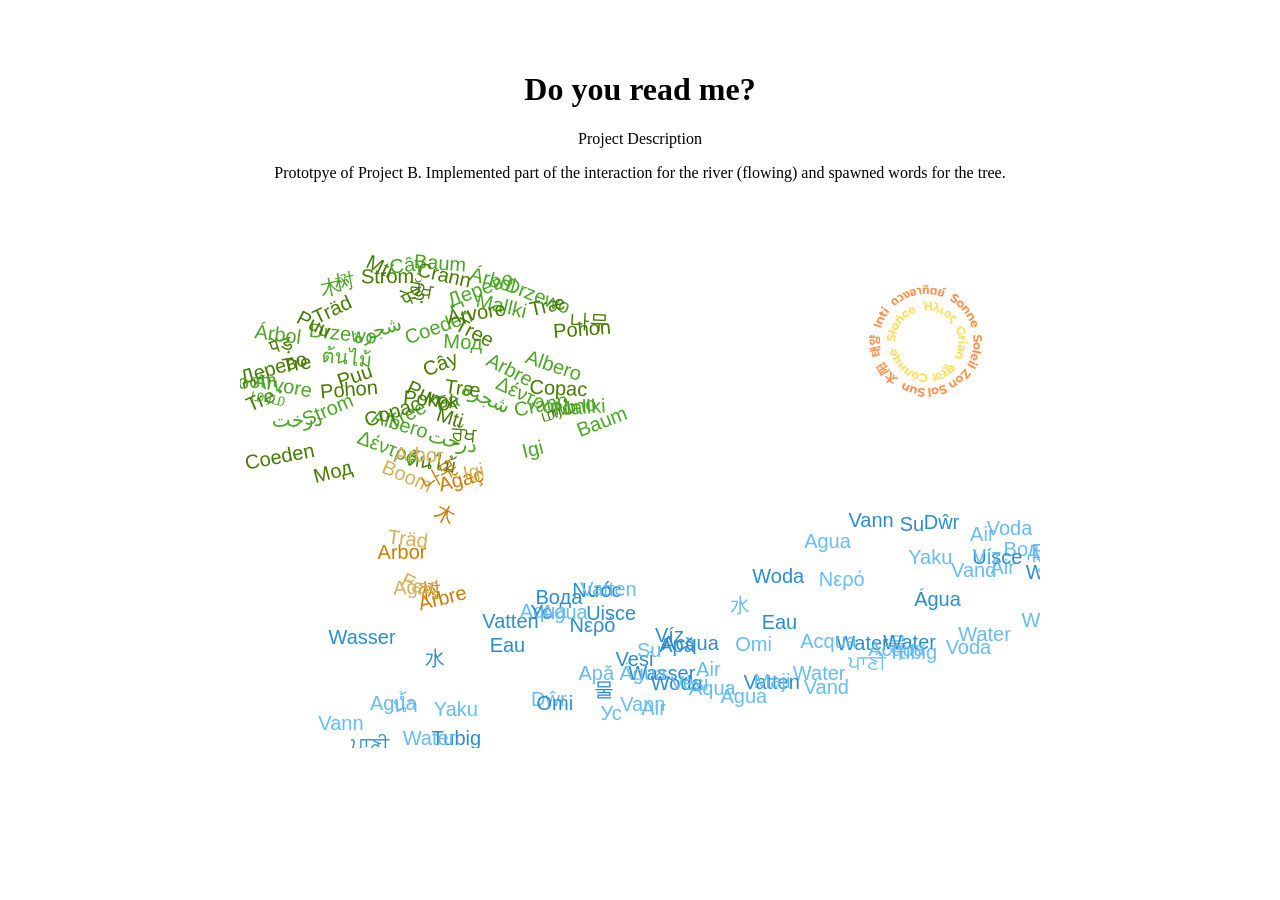
<file: project-b-prototype/index.html>
<!DOCTYPE html>
<html lang="en">

<head>
  <meta charset="utf-8" />
  <meta name="viewport" content="width=device-width, initial-scale=1.0">

  <title>CCLab Project</title>

  <link rel="stylesheet" type="text/css" href="style.css">

  <script src="lib/p5.js"></script>
  <script src="lib/p5.sound.js"></script>

  <!-- Alternatively, you can import the library via CDN (Content Delivery Network). -->
  <!-- <script src="https://cdnjs.cloudflare.com/ajax/libs/p5.js/1.11.3/p5.js"></script> -->
  <!-- <script src="https://cdnjs.cloudflare.com/ajax/libs/p5.js/1.11.3/addons/p5.sound.js"></script> -->
</head>

<body>

  <div class="main-wrapper">
    <h1>Do you read me?</h1>

    <!-- the following div will contain the p5 canvas. -->
    <div id="p5-canvas-container">
      <!-- p5 canvas will be appended here. -->
    </div>

    <p>Project Description</p>
    <p>Prototpye of Project B. Implemented part of the interaction for the river (flowing) and spawned words for the
      tree.</p>
  </div>

  <!-- the script tag below should always be at the bottom, right before the closing body tag -->
  <script src="sketch.js"></script>
</body>

</html>
</file>
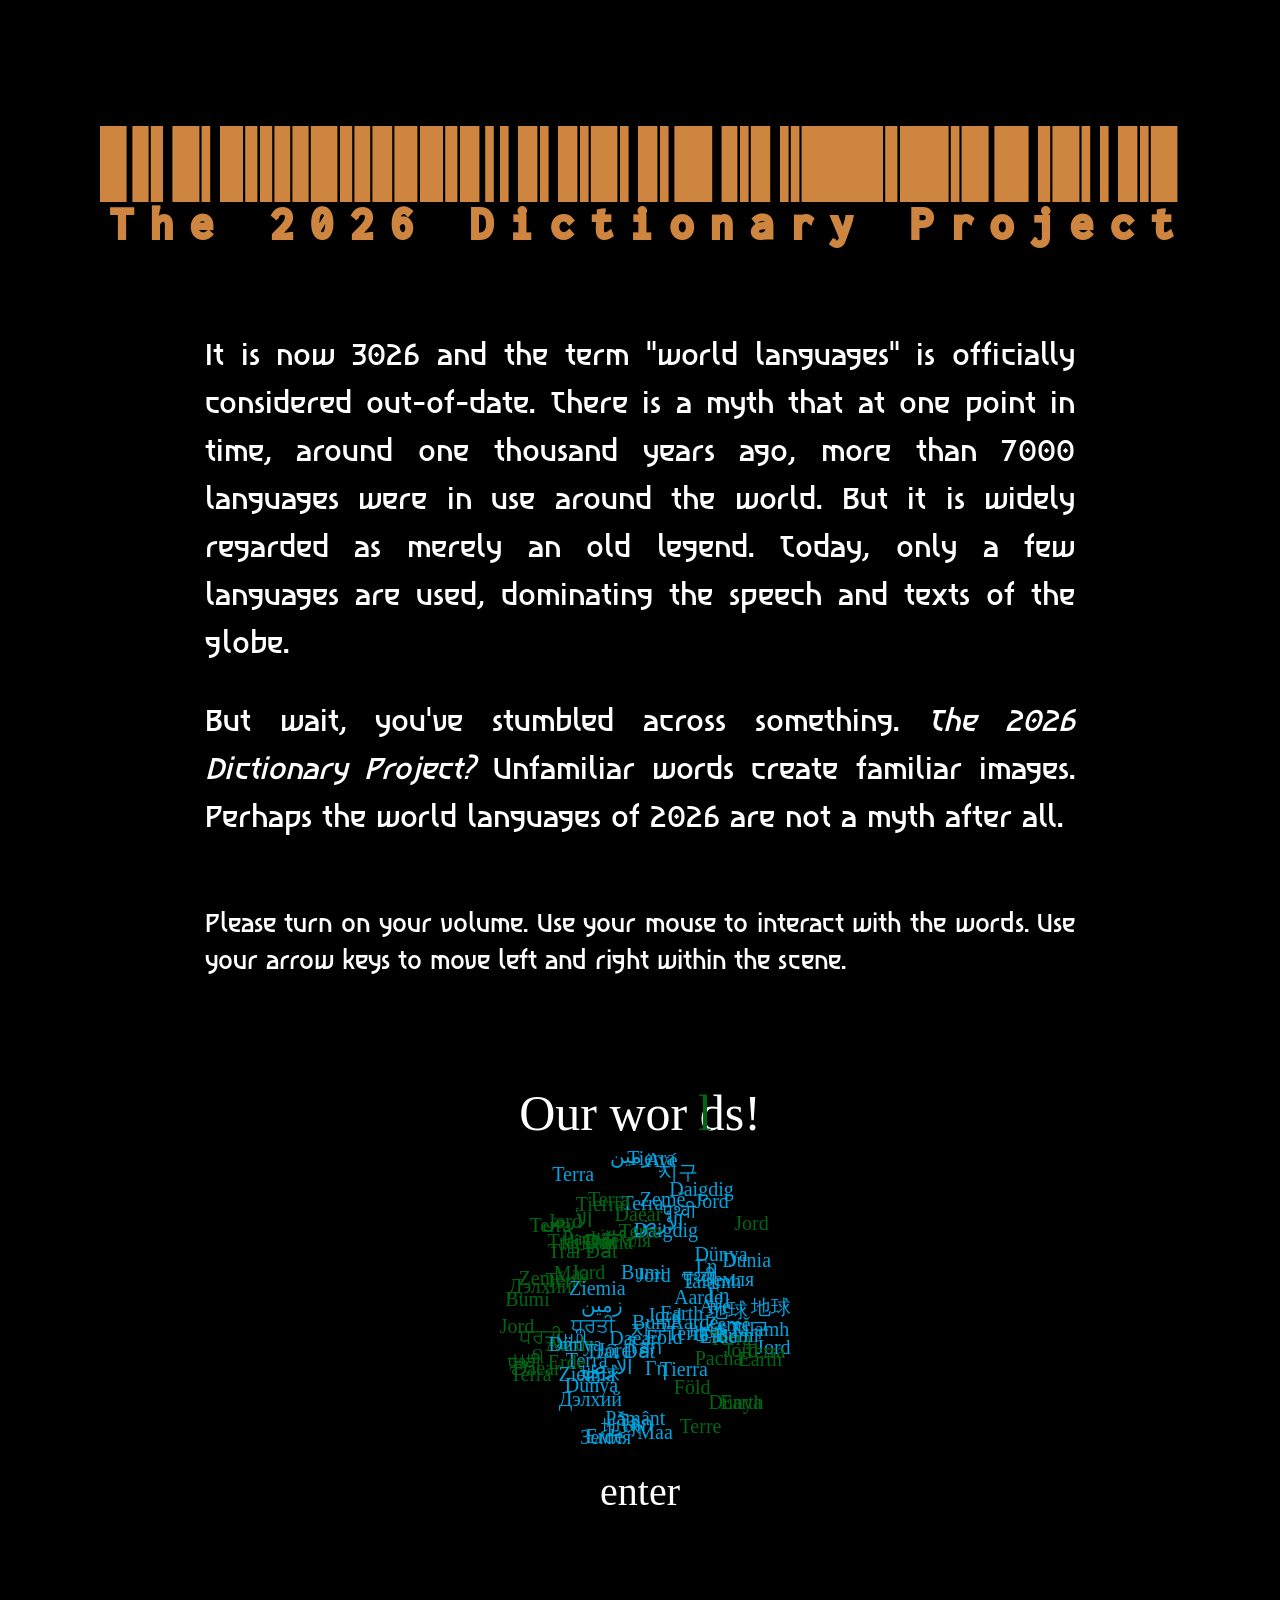
<file: project-b/index.html>
<!DOCTYPE html>
<html lang="en">

<head>
  <meta charset="utf-8" />
  <meta name="viewport" content="width=device-width, initial-scale=1.0">

  <title>The 2026 Dictionary Project</title>

  <link rel="stylesheet" type="text/css" href="style.css">

  <script src="lib/p5.js"></script>
  <script src="lib/p5.sound.js"></script>
  <link
    href="https://fonts.googleapis.com/css2?family=Noto+Sans&family=Noto+Sans+JP&family=Noto+Sans+KR&family=Noto+Sans+SC&display=swap"
    rel="stylesheet">
  <!-- Alternatively, you can import the library via CDN (Content Delivery Network). -->
  <!-- <script src="https://cdnjs.cloudflare.com/ajax/libs/p5.js/1.11.3/p5.js"></script> -->
  <!-- <script src="https://cdnjs.cloudflare.com/ajax/libs/p5.js/1.11.3/addons/p5.sound.js"></script> -->

  <link rel="preconnect" href="https://fonts.googleapis.com">
  <link rel="preconnect" href="https://fonts.gstatic.com" crossorigin>
  <link href="https://fonts.googleapis.com/css2?family=Asimovian&display=swap" rel="stylesheet">

  <link rel="preconnect" href="https://fonts.googleapis.com">
  <link rel="preconnect" href="https://fonts.gstatic.com" crossorigin>
  <link href="https://fonts.googleapis.com/css2?family=Asimovian&family=Libre+Barcode+128+Text&display=swap"
    rel="stylesheet">
</head>

<body>

  <div class="main-wrapper">
    <h1>The 2026 Dictionary Project</h1>

    <!-- the following div will contain the p5 canvas. -->
    <div id="p5-canvas-container">
      <!-- p5 canvas will be appended here. -->
    </div>

    <div id="description">
      <p>It is now 3026 and the term "world languages" is officially considered out-of-date. There is a myth that at
        one
        point in time, around one thousand years ago, more than 7000 languages were in use around the world. But it is
        widely regarded as
        merely
        an
        old legend. Today, only a few languages are used, dominating the speech and texts of the globe.</p>

      <p>But wait, you've stumbled across something. <i>The 2026 Dictionary Project?</i> Unfamiliar words create
        familiar
        images.
        Perhaps the world languages of 2026 are not a myth after all.
      </p>
    </div>

    <div id="instructions">
      <p>Please turn on your volume. Use your mouse to interact with the words. Use your arrow keys to move left and
        right within the scene.</p>
    </div>
  </div>

  <!-- the script tag below should always be at the bottom, right before the closing body tag -->
  <script src="sketch.js"></script>
</body>

</html>
</file>
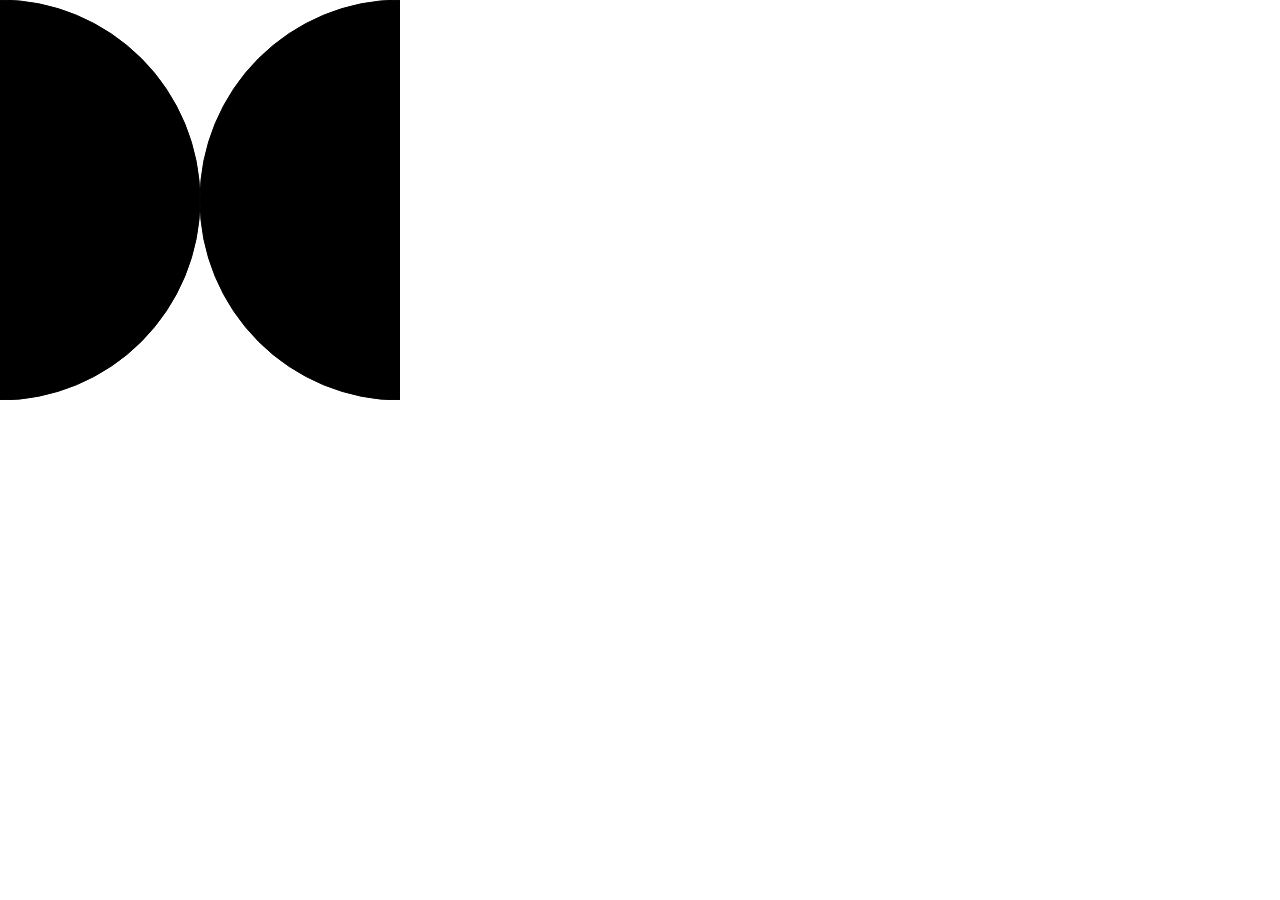
<file: test2/index.html>
<!DOCTYPE html>
<html lang="en">
  <head>
    <meta charset="utf-8" />
    <meta name="viewport" content="width=device-width, initial-scale=1.0">

    <title>Sketch</title>

    <link rel="stylesheet" type="text/css" href="style.css">

    <script src="libraries/p5.min.js"></script>
    <script src="libraries/p5.sound.min.js"></script>
  </head>

  <body>
    <script src="sketch.js"></script>
  </body>
</html>
</file>
<file: project-b-prototype/style.css>
html,
body {
  margin: 0;
  padding: 0;
}

canvas {
  display: block;
  margin: 0 auto;
  /* centers my canvas */
}

.main-wrapper {
  max-width: 800px;
  margin: 0 auto;
  padding-left: 20%;
  padding: 50px 0;
  position: relative;
  text-align: center;
}
</file>
<file: project-b/style.css>
html,
body {
  margin: 0;
  padding: 0;
  /* min-width: 100vw; */
  background-color: black;
  font-family: "Asimovian";
}

canvas {
  width: 100vw;
  margin: 0 auto;
  padding: 0;
  display: block;
  /* centers my canvas */
  /* width: 100vw;
  height: auto;
  display: block; */
  margin-bottom: 10%;
  /* border-style: outset;
  border-width: 5px;
  border-color: peru; */
}

.main-wrapper {
  width: 100vw;
  /* spadding-left: 20%; */
  padding: 50px 0;
  margin: 0;

  position: relative;
  text-align: center;
  color: white;
}

#description {
  margin-left: 16%;
  margin-right: 16%;
  font-size: 30px;
  text-align: justify;
  line-height: 1.6;
  margin-bottom: 5%;
}

#instructions {
  margin-left: 16%;
  margin-right: 16%;
  text-align: justify;
  font-size: 25px;
  line-height: 1.5;
}

h1 {
  font-size: 120px;
  color: #cd853f;
  font-family: "Libre Barcode 128 Text";
}



.asimovian-regular {
  font-family: "Asimovian", sans-serif;
  font-weight: 400;
  font-style: normal;
}

.libre-barcode-128-text-regular {
  font-family: "Libre Barcode 128 Text", system-ui;
  font-weight: 400;
  font-style: normal;
}
</file>
<file: test2/style.css>
html, body {
  margin: 0;
  padding: 0;
}

canvas {
  display: block;
}
</file>
